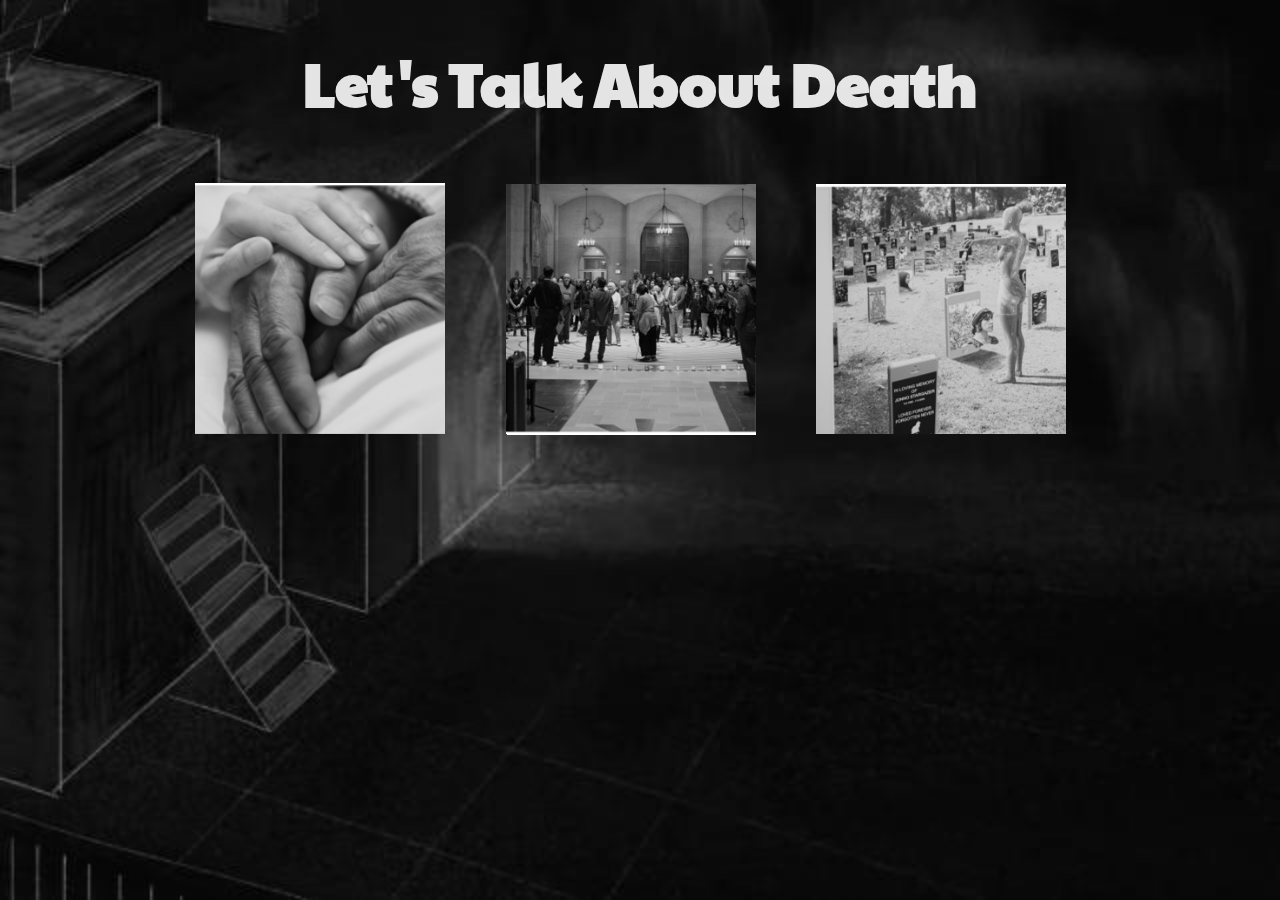
<file: ISSUEPAGE/index.html>
<!DOCTYPE html>
<html lang="en">

<head>
    <meta charset="UTF-8">
    <meta http-equiv="X-UA-Compatible" content="IE=edge">
    <meta name="viewport" content="width=device-width, initial-scale=1.0">
    <title>ISSUETHATICAREABOUT</title>
    <link rel="stylesheet" href="style.css" />
    <link href="https://fonts.googleapis.com/css2?family=Paytone+One&display=swap" rel="stylesheet">
    <style>
        body {
            background-image: url('images/bg.png');
            background-repeat: no-repeat;
            background-attachment: fixed;
            background-size: cover;
        }

        .container {
            width: 80%;
            margin: 0 auto;
        }

        .box {
            width: 250px;
            margin-left: 6%;
            float: left;
            height: 250px;
            /* background-color: rgb(185, 53, 53); */
            margin-top: 20px;
            position: relative;
        }

        h1 {
            text-align: center;
            font-family: 'Paytone One', sans-serif;
            color: rgba(255, 255, 255, 0.89);
            font-size: 60px;
        }

        .box img {
            width: 100%;
            height: 100%;
        }

        .box:hover {

            background-color: aliceblue;
            opacity: 0.7;
            cursor: pointer;
        }
    </style>
</head>

<body>
    <div class="container">

        <div class="rec"></div>
        <div class="rec2"></div>
        <div class="rec3"></div>


        <h1> Let's Talk About Death</h1>
        <div class="box">
            <div>Narrative Medicine</div>
            <a href="page2.html">
                <img src="images/nm.png" alt="Alternate Text" />

            </a>
        </div>
        <div class="box">
            <div>Reimagine Death</div>
            <a href="page2.html">
                <img src="images/re.jpg" alt="Alternate Text" />

            </a>
        </div>
        <div class="box">
            <a href="page3.html">
                <img src="images/pro.jpg" alt="Alternate Text" />
                <div>Project Exhibition</div>
            </a>
        </div>
    </div>
</body>

</html>
</file>
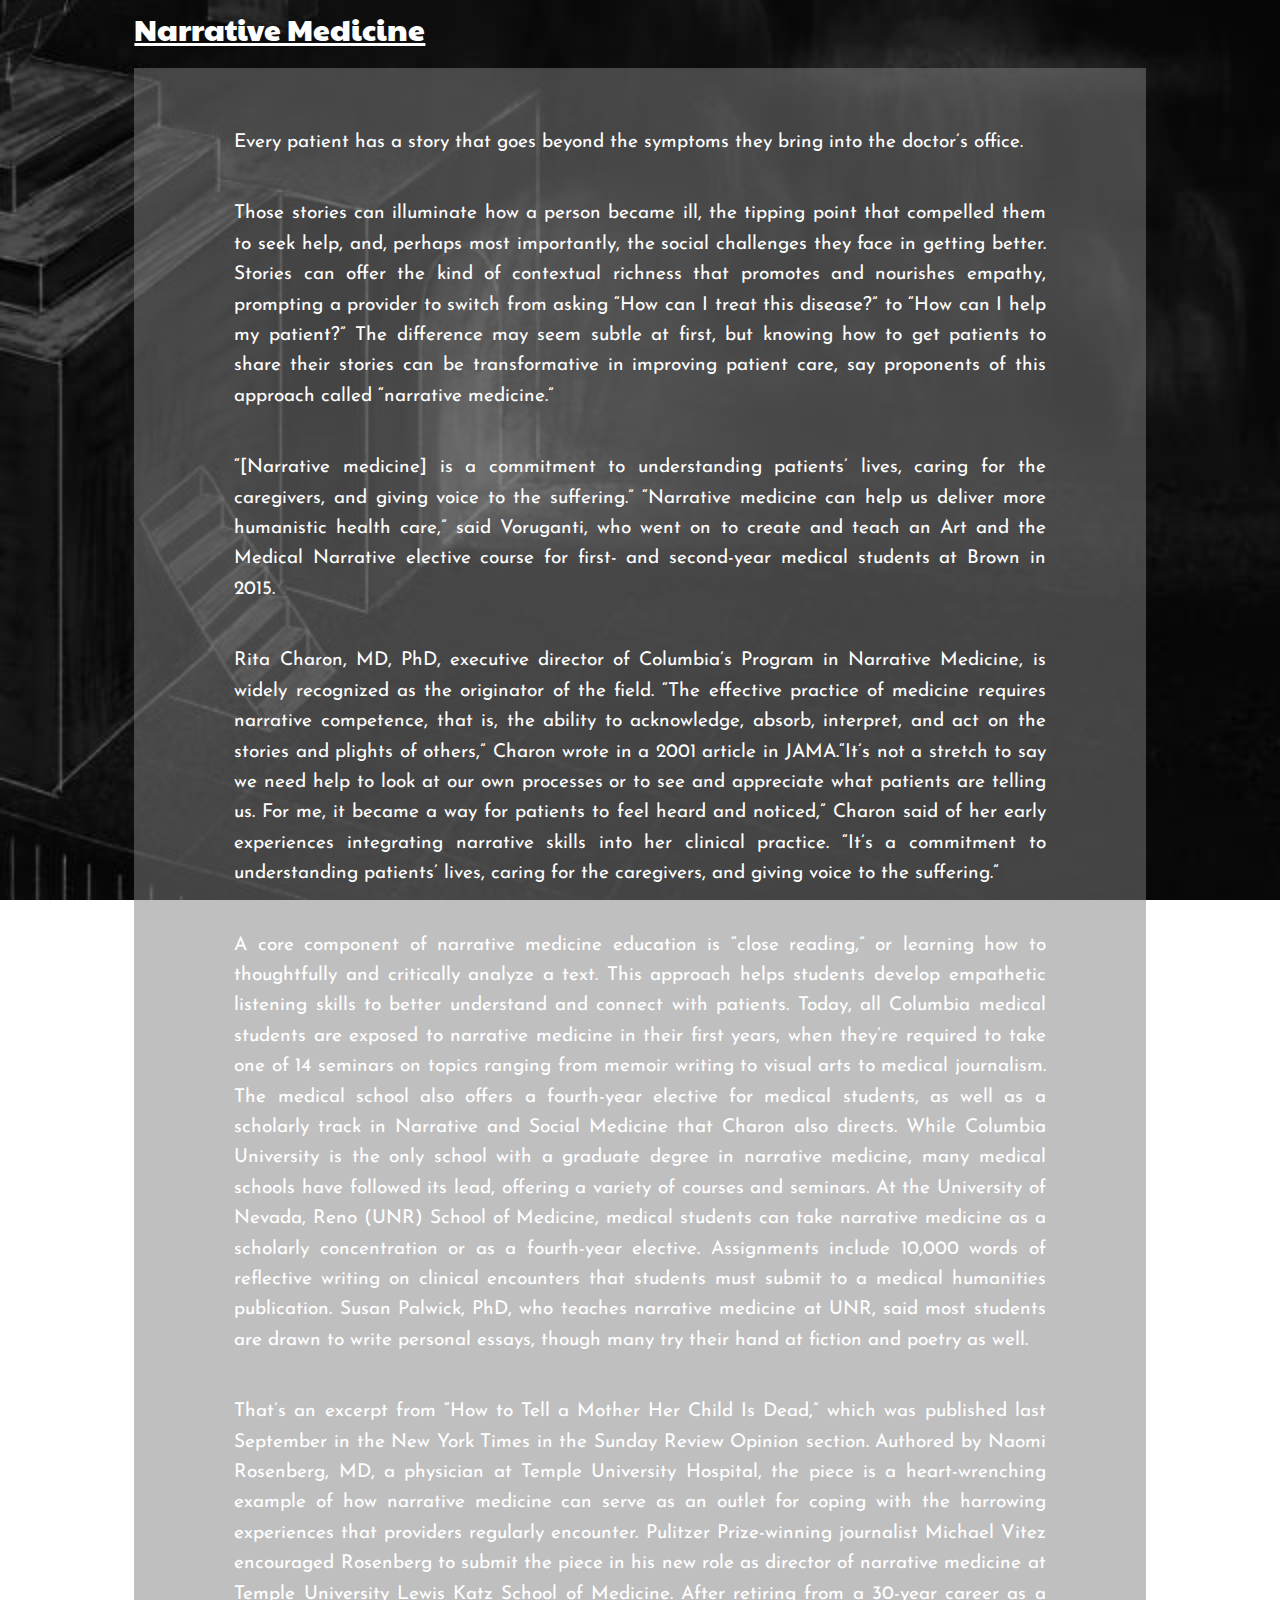
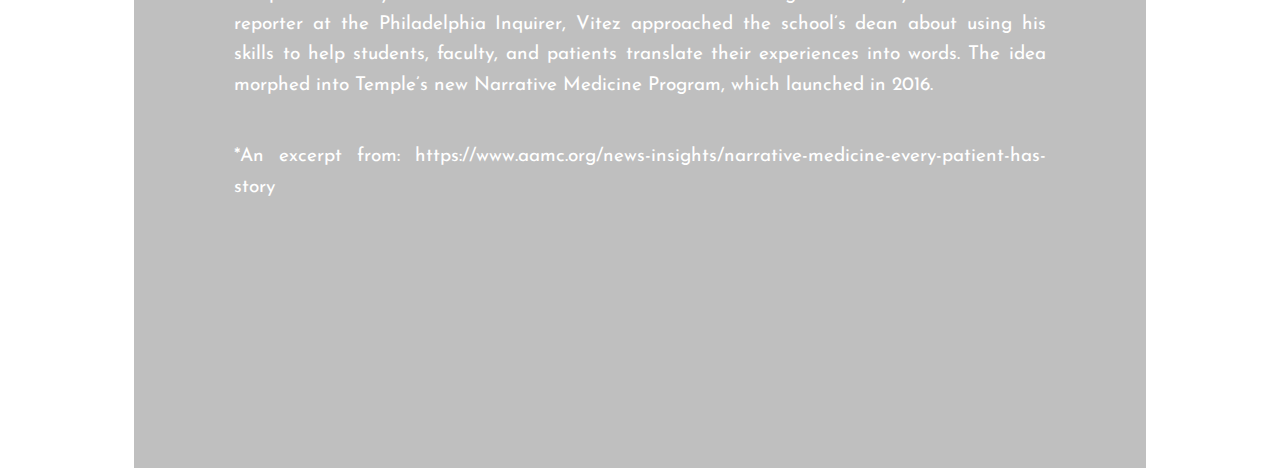
<file: ISSUEPAGE/page2.html>
<!DOCTYPE html>
<html lang="en">

<head>
    <meta charset="UTF-8">
    <meta http-equiv="X-UA-Compatible" content="IE=edge">
    <meta name="viewport" content="width=device-width, initial-scale=1.0">
    <title>ISSUETHATICAREABOUT</title>
    <link rel="stylesheet" href="style.css" />
    <link href="https://fonts.googleapis.com/css2?family=Paytone+One&display=swap" rel="stylesheet">
    <link href="https://fonts.googleapis.com/css2?family=Josefin+Sans:wght@300&display=swap" rel="stylesheet">
    <style>
        body {
            background-image: url('images/bg.png');
            background-repeat: no-repeat;
            background-attachment: fixed;
            background-size: cover;
        }

        .container {
            width: 80%;
            margin: 0 auto;
        }

        .link{
            /* margin-top：20px; */
            font-size: 30px;
            color: white;
            font-family: 'Paytone One', sans-serif;
        }

        .fontArea {
            height: 2000px;
            background-color: #80808080;
        }

        p {
            line-height: 1.6em;
            margin-bottom: -2em;
            color: white;
            font-size: 19px;
            padding-top: 60px;
            padding-left: 100px;
            padding-right: 100px;
            padding-bottom: -10px;
            text-align: justify;
            font-family: 'Josefin Sans', sans-serif;
            /* margin-top:100px; */
        }
    </style>
</head>

<body>

    <div class="container">
        <a class="link" href="index.html"> Narrative Medicine</a>

        <div class="fontArea">
            <p>
                Every patient has a story that goes beyond the symptoms they bring into the doctor’s office.
            </p>

            <p>
                Those stories can illuminate how a person became ill, the tipping point that compelled them to seek
                help, and, perhaps most importantly, the social challenges they face in getting better. Stories can
                offer the kind of contextual richness that promotes and nourishes empathy, prompting a provider to
                switch from asking “How can I treat this disease?” to “How can I help my patient?” The difference may
                seem subtle at first, but knowing how to get patients to share their stories can be transformative in
                improving patient care, say proponents of this approach called “narrative medicine.”
            </p>

            <p>
                “[Narrative medicine] is a commitment to understanding patients’ lives, caring for the caregivers, and
                giving voice to the suffering.”

                “Narrative medicine can help us deliver more humanistic health care,” said Voruganti, who went on to
                create and teach an Art and the Medical Narrative elective course for first- and second-year medical
                students at Brown in 2015.
            </p>


            <p>

                Rita Charon, MD, PhD, executive director of Columbia’s Program in Narrative Medicine, is widely
                recognized as the originator of the field. “The effective practice of medicine requires narrative
                competence, that is, the ability to acknowledge, absorb, interpret, and act on the stories and plights
                of others,” Charon wrote in a 2001 article in JAMA.“It’s not a stretch to say we need help to look at
                our own processes or to see and appreciate what patients are telling us. For me, it became a way for
                patients to feel heard and noticed,” Charon said of her early experiences integrating narrative skills
                into her clinical practice. “It’s a commitment to understanding patients’ lives, caring for the
                caregivers, and giving voice to the suffering.”

            </p>

            <p>A core component of narrative medicine education is “close reading,” or learning how to thoughtfully and
                critically analyze a text. This approach helps students develop empathetic listening skills to better
                understand and connect with patients. Today, all Columbia medical students are exposed to narrative
                medicine in their first years, when they’re required to take one of 14 seminars on topics ranging from
                memoir writing to visual arts to medical journalism. The medical school also offers a fourth-year
                elective for medical students, as well as a scholarly track in Narrative and Social Medicine that Charon
                also directs.

                While Columbia University is the only school with a graduate degree in narrative medicine, many medical
                schools have followed its lead, offering a variety of courses and seminars.

                At the University of Nevada, Reno (UNR) School of Medicine, medical students can take narrative medicine
                as a scholarly concentration or as a fourth-year elective. Assignments include 10,000 words of
                reflective writing on clinical encounters that students must submit to a medical humanities publication.
                Susan Palwick, PhD, who teaches narrative medicine at UNR, said most students are drawn to write
                personal essays, though many try their hand at fiction and poetry as well.
            </p>

            <p>

                That’s an excerpt from “How to Tell a Mother Her Child Is Dead,” which was published last September in
                the New York Times in the Sunday Review Opinion section. Authored by Naomi Rosenberg, MD, a physician at
                Temple University Hospital, the piece is a heart-wrenching example of how narrative medicine can serve
                as an outlet for coping with the harrowing experiences that providers regularly encounter.

                Pulitzer Prize-winning journalist Michael Vitez encouraged Rosenberg to submit the piece in his new role
                as director of narrative medicine at Temple University Lewis Katz School of Medicine. After retiring
                from a 30-year career as a reporter at the Philadelphia Inquirer, Vitez approached the school’s dean
                about using his skills to help students, faculty, and patients translate their experiences into words.
                The idea morphed into Temple’s new Narrative Medicine Program, which launched in 2016.
            </p>

            <p>*An excerpt from: https://www.aamc.org/news-insights/narrative-medicine-every-patient-has-story</p>
        </div>
    </div>

</body>

</html>
</file>
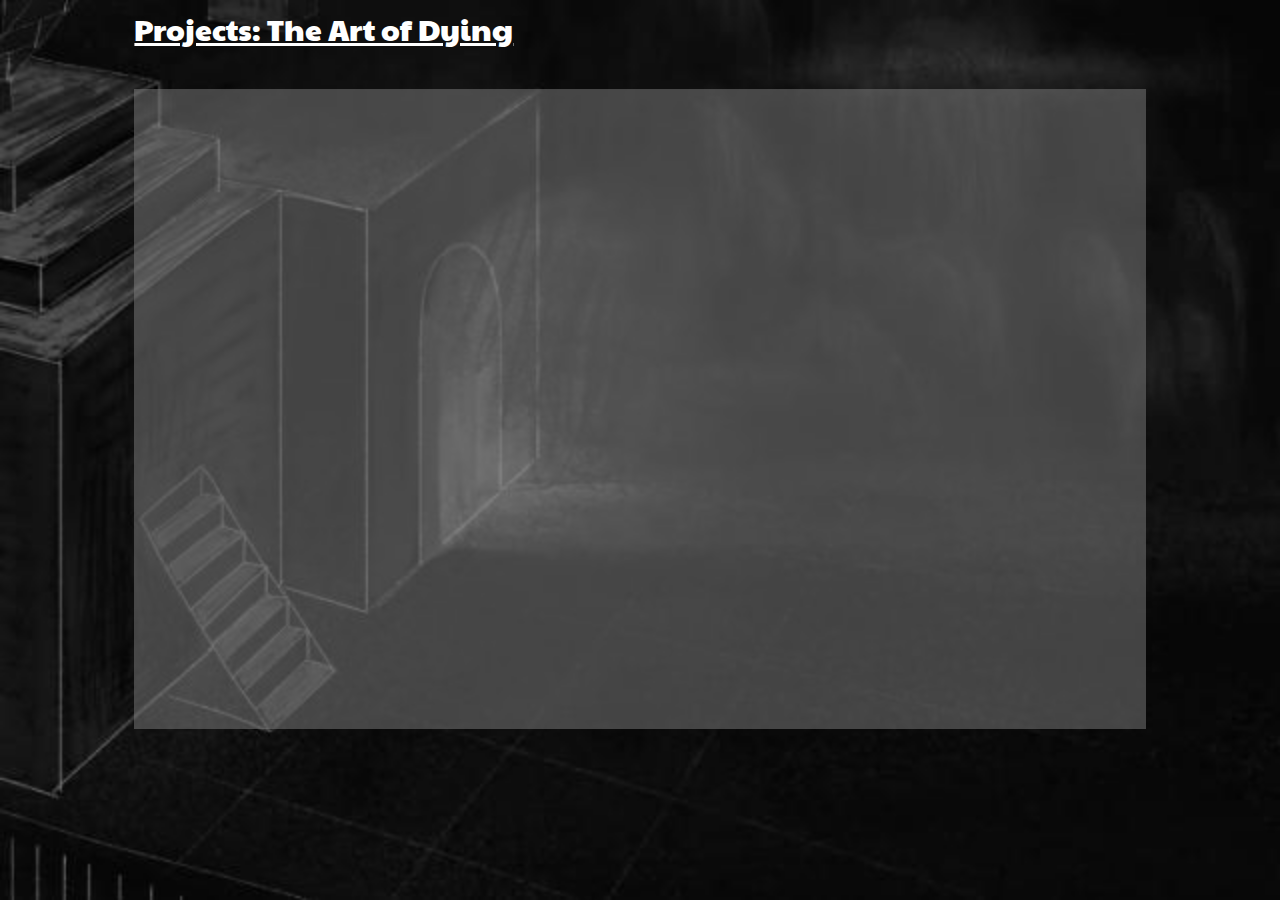
<file: ISSUEPAGE/page3.html>
<!DOCTYPE html>
<html lang="en">
<head>
    <meta charset="UTF-8">
    <meta http-equiv="X-UA-Compatible" content="IE=edge">
    <meta name="viewport" content="width=device-width, initial-scale=1.0">
    <title>ISSUETHATICAREABOUT</title>
    <link rel="stylesheet" href="style.css" />
    <link href="https://fonts.googleapis.com/css2?family=Paytone+One&display=swap" rel="stylesheet">
    <style>
        body {
            background-image: url('images/bg.png');
            background-repeat: no-repeat;
            background-attachment: fixed;
            background-size: cover;
        }

        .container {
            width: 80%;
            margin: 0 auto;
        }

        h1 {
            color: white;
            font-family: 'Paytone One', sans-serif;
        }

        .fontArea {
            height: 480px;
            /* border-radius: 25px; */
            background-color: #80808080;
            text-align:center;
            margin-top: 40px;
            padding:80px;
        }

        p {
            color: white;
            font-size: 19px;
            padding: 10px;
            text-align: justify;
        }
        .link{
            /* margin-top：20px; */
            font-size: 30px;
            color: white;
            
            font-family: 'Paytone One', sans-serif;
        }

    </style>
</head>
<body>

    <div class="container">
      
            <a class="link" href="index.html"> Projects: The Art of Dying</a> 
      

        <div class="fontArea">
            <iframe width="840" height="472.5"  border-radius="25px"; src="https://www.youtube.com/embed/Xdt5BiM0EK0" title="YouTube video player" frameborder="0" allow="accelerometer; autoplay; clipboard-write; encrypted-media; gyroscope; picture-in-picture" allowfullscreen></iframe>
        </div>
    </div>

</body>
</html>
</file>
<file: ISSUEPAGE/style.css>
.rec {
    position: absolute;
    width: 250px;
    margin-left: 4.75%;
    float:left;
    height:250px;
    background-color: rgb(255, 255, 255);
    margin-top: 142.5px;
}

.rec2 {
    position: absolute;
    width: 249px;
    margin-left: 29.1%;
    float:left;
    height:250px;
    background-color: rgb(255, 255, 255);
    margin-top: 144.5px;
}

.rec3 {
    position: absolute;
    width: 250px;
    margin-left: 53.28%;
    float:left;
    height:250px;
    background-color: rgb(255, 255, 255);
    margin-top: 144px;
}
.box div{
    color: rgb(255, 255, 255);
    font-size: 28px;
    font-family: 'Paytone One', sans-serif;
    position: absolute;
    top: 33%;
    left: 5%;
    opacity: 0;
    visibility: hidden;
    -webkit-transition: visibility 0s, opacity 0.5s linear;  
    transition: visibility 0s, opacity 0.5s linear;
}
.box:hover div{
    width: 150px;
    padding: 0px 1px;
    visibility: visible;
    opacity: 0.7;        
}
</file>
